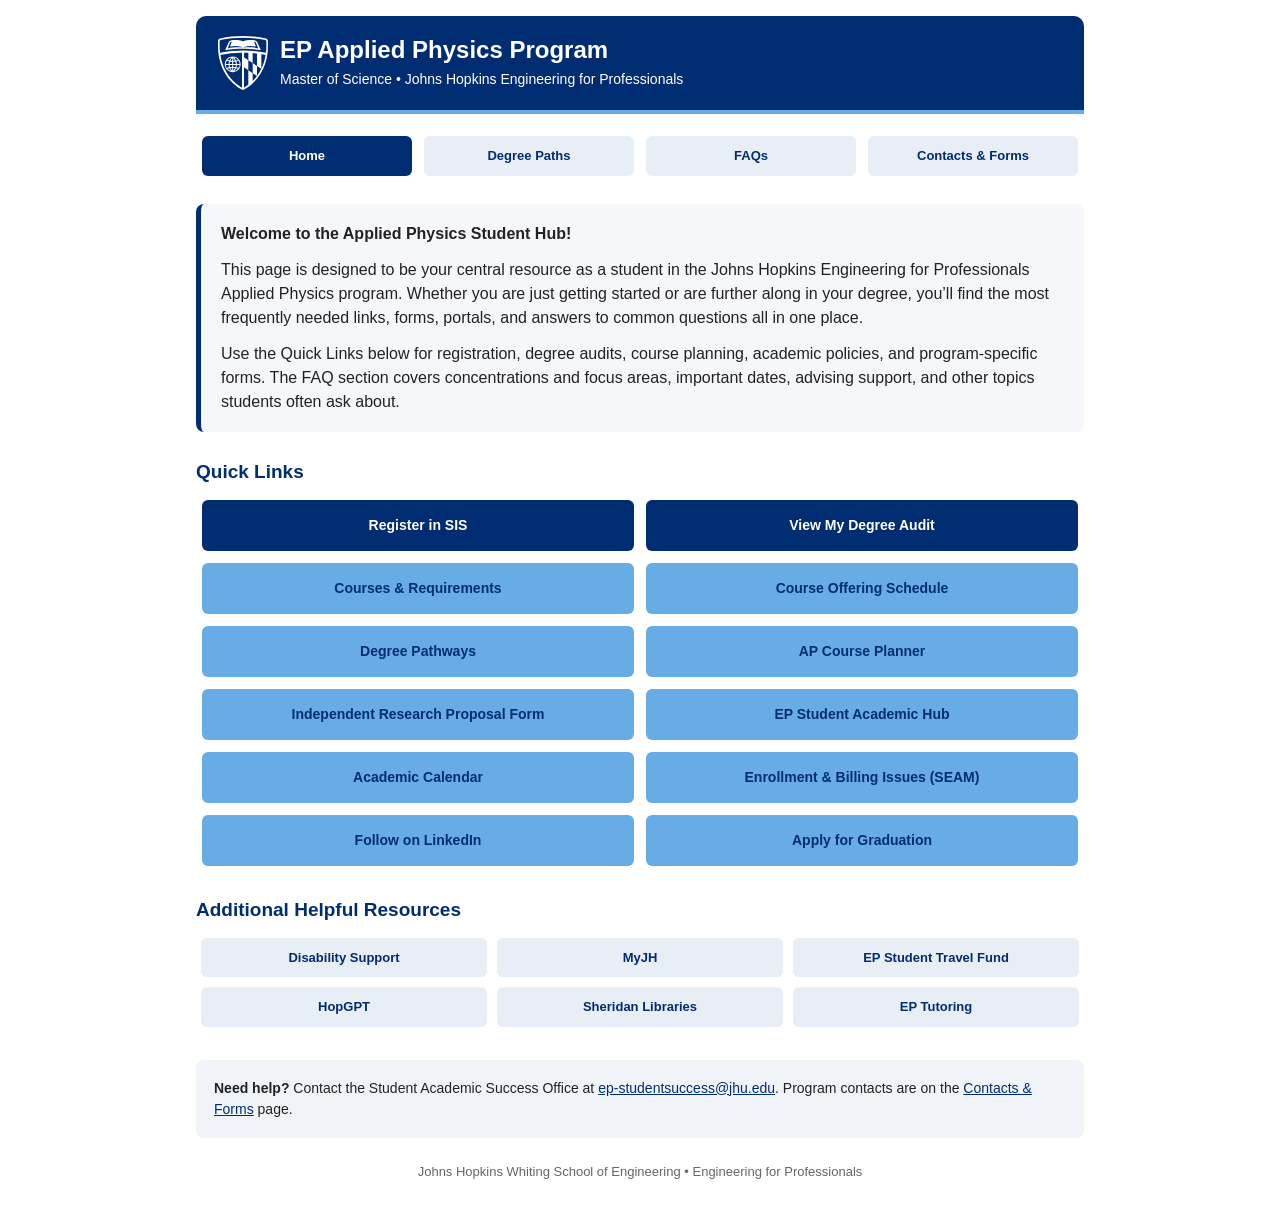
<file: index.html>
<!DOCTYPE html>
<html lang="en">
<head>
  <meta charset="utf-8" />
  <meta name="viewport" content="width=device-width, initial-scale=1" />
  <title>EP Applied Physics Program Hub</title>
  <link rel="stylesheet" href="assets/hub.css" />
</head>
<body>
<div style="font-family: Arial, Helvetica, sans-serif; max-width: 920px; margin: 0 auto; color: #222; line-height: 1.5;">
  <div style="background: #002D72; color: white; padding: 20px 22px; border-radius: 10px 10px 0 0; border-bottom: 4px solid #68ACE5;">
    <table style="width: 100%; border: 0; border-collapse: collapse; background: transparent;">
      <tr>
        <td style="width: 62px; border: 0; background: transparent; padding: 0; vertical-align: middle;">
          <img class="shield" src="assets/shield.svg" alt="Johns Hopkins University Shield" width="50" height="54" />
        </td>
        <td style="border: 0; background: transparent; padding: 0; vertical-align: middle;">
          <h1 style="margin: 0 0 4px 0; font-size: 24px; line-height: 1.2; color: #ffffff;">EP Applied Physics Program</h1>
          <p style="margin: 0; font-size: 14px; color: #ffffff;">Master of Science • Johns Hopkins Engineering for Professionals</p>
        </td>
      </tr>
    </table>
  </div>
  <div style="margin-top: 16px; margin-bottom: 22px;"><table cellspacing="0" cellpadding="0" border="0" style="width: 100%; border: 0; background: transparent;">
<tbody>
<tr>
<td style="width: 25%; border: 0; background: transparent; padding: 6px;"><a class="btn btn-nav active" href="index.html">Home</a></td>
<td style="width: 25%; border: 0; background: transparent; padding: 6px;"><a class="btn btn-nav" href="concentrations.html">Degree Paths</a></td>
<td style="width: 25%; border: 0; background: transparent; padding: 6px;"><a class="btn btn-nav" href="faqs.html">FAQs</a></td>
<td style="width: 25%; border: 0; background: transparent; padding: 6px;"><a class="btn btn-nav" href="forms.html">Contacts & Forms</a></td>
</tr>
</tbody>
</table></div>
  <div style="background: #f5f7fa; padding: 18px 20px; border-radius: 8px; margin-bottom: 26px; border-left: 5px solid #002D72;">
    <p style="margin: 0 0 12px 0;"><strong>Welcome to the Applied Physics Student Hub!</strong></p>
    <p style="margin: 0 0 12px 0;">This page is designed to be your central resource as a student in the Johns Hopkins Engineering for Professionals Applied Physics program. Whether you are just getting started or are further along in your degree, you’ll find the most frequently needed links, forms, portals, and answers to common questions all in one place.</p>
    <p style="margin: 0;">Use the Quick Links below for registration, degree audits, course planning, academic policies, and program-specific forms. The FAQ section covers concentrations and focus areas, important dates, advising support, and other topics students often ask about.</p>
  </div>
  <h2 style="color: #002D72; font-size: 19px; margin: 0 0 8px 0;">Quick Links</h2>
  <table cellspacing="0" cellpadding="0" border="0" style="width: 100%; border: 0; background: transparent;">
<tbody>
<tr>
<td style="width: 50%; border: 0; background: transparent; padding: 6px;"><a class="btn btn-primary" href="https://sis.jhu.edu/" target="_blank" rel="noopener">Register in SIS</a></td>
<td style="width: 50%; border: 0; background: transparent; padding: 6px;"><a class="btn btn-primary" href="https://stellic.jhu.edu/" target="_blank" rel="noopener">View My Degree Audit</a></td>
</tr>
<tr>
<td style="width: 50%; border: 0; background: transparent; padding: 6px;"><a class="btn btn-secondary" href="https://ep.jhu.edu/programs/applied-physics/courses/" target="_blank" rel="noopener">Courses & Requirements</a></td>
<td style="width: 50%; border: 0; background: transparent; padding: 6px;"><a class="btn btn-secondary" href="https://ep.jhu.edu/wp-content/uploads/2020/09/scheduleplan-ap.pdf" target="_blank" rel="noopener">Course Offering Schedule</a></td>
</tr>
<tr>
<td style="width: 50%; border: 0; background: transparent; padding: 6px;"><a class="btn btn-secondary" href="assets/AppliedPhysics_DegreePaths.pdf" target="_blank" rel="noopener">Degree Pathways</a></td>
<td style="width: 50%; border: 0; background: transparent; padding: 6px;"><a class="btn btn-secondary" href="https://ep-appliedphysics.github.io/ep-ap-planner/" target="_blank" rel="noopener">AP Course Planner</a></td>
</tr>
<tr>
<td style="width: 50%; border: 0; background: transparent; padding: 6px;"><a class="btn btn-secondary" href="https://ep.jhu.edu/wp-content/uploads/2020/09/Independent-Study-Project.pdf" target="_blank" rel="noopener">Independent Research Proposal Form</a></td>
<td style="width: 50%; border: 0; background: transparent; padding: 6px;"><a class="btn btn-secondary" href="https://ep.jhu.edu/student-services/academic-affairs/" target="_blank" rel="noopener">EP Student Academic Hub</a></td>
</tr>
<tr>
<td style="width: 50%; border: 0; background: transparent; padding: 6px;"><a class="btn btn-secondary" href="https://ep.jhu.edu/student-services/academic-calendar/" target="_blank" rel="noopener">Academic Calendar</a></td>
<td style="width: 50%; border: 0; background: transparent; padding: 6px;"><a class="btn btn-secondary" href="https://seam.jhu.edu" target="_blank" rel="noopener">Enrollment & Billing Issues (SEAM)</a></td>
</tr>
<tr>
<td style="width: 50%; border: 0; background: transparent; padding: 6px;"><a class="btn btn-secondary" href="https://www.linkedin.com/company/jhu-applied-physics/" target="_blank" rel="noopener">Follow on LinkedIn</a></td>
<td style="width: 50%; border: 0; background: transparent; padding: 6px;"><a class="btn btn-secondary" href="https://ep.jhu.edu/current-students/graduation-information/" target="_blank" rel="noopener">Apply for Graduation</a></td>
</tr>
</tbody>
</table>
  <h2 style="color: #002D72; font-size: 19px; margin: 24px 0 8px 0;">Additional Helpful Resources</h2>
  <table cellspacing="0" cellpadding="0" border="0" style="width: 100%; border: 0; background: transparent;">
<tbody>
<tr>
<td style="width: 33%; border: 0; background: transparent; padding: 5px;"><a class="btn btn-ghost" href="https://sds.jhu.edu/" target="_blank" rel="noopener">Disability Support</a></td>
<td style="width: 33%; border: 0; background: transparent; padding: 5px;"><a class="btn btn-ghost" href="https://my.jh.edu" target="_blank" rel="noopener">MyJH</a></td>
<td style="width: 33%; border: 0; background: transparent; padding: 5px;"><a class="btn btn-ghost" href="https://ep.jhu.edu/student-services/student-travel-fund/" target="_blank" rel="noopener">EP Student Travel Fund</a></td>
</tr>
<tr>
<td style="width: 33%; border: 0; background: transparent; padding: 5px;"><a class="btn btn-ghost" href="https://chat.ai.jh.edu" target="_blank" rel="noopener">HopGPT</a></td>
<td style="width: 33%; border: 0; background: transparent; padding: 5px;"><a class="btn btn-ghost" href="https://www.library.jhu.edu/" target="_blank" rel="noopener">Sheridan Libraries</a></td>
<td style="width: 33%; border: 0; background: transparent; padding: 5px;"><a class="btn btn-ghost" href="https://tutor.ep.jhu.edu/" target="_blank" rel="noopener">EP Tutoring</a></td>
</tr>
</tbody>
</table>
  <div style="margin-top: 28px; padding: 18px; background: #f0f4f8; border-radius: 8px; font-size: 14px; line-height: 1.5;">
    <strong>Need help?</strong> Contact the Student Academic Success Office at <a href="mailto:ep-studentsuccess@jhu.edu">ep-studentsuccess@jhu.edu</a>. Program contacts are on the <a href="forms.html">Contacts & Forms</a> page.
  </div>
  <p style="margin-top: 24px; font-size: 13px; color: #666; text-align: center;">Johns Hopkins Whiting School of Engineering • Engineering for Professionals</p>
</div>
</body>
</html>
</file>
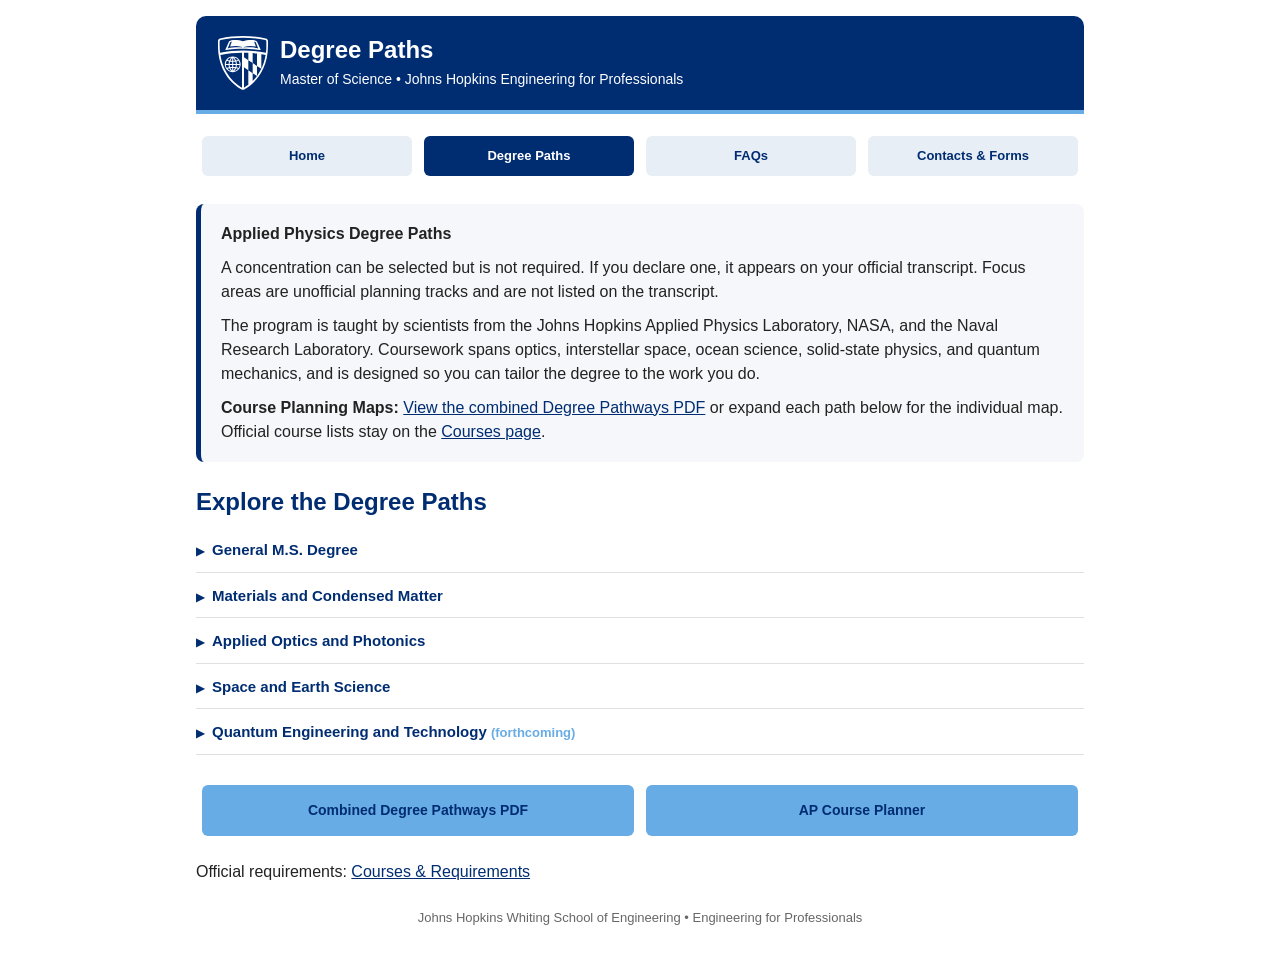
<file: concentrations.html>
<!DOCTYPE html>
<html lang="en">
<head>
  <meta charset="utf-8" />
  <meta name="viewport" content="width=device-width, initial-scale=1" />
  <title>AP Degree Paths</title>
  <link rel="stylesheet" href="assets/hub.css" />
</head>
<body>
<div>
  <div style="background: var(--navy); color: white; padding: 20px 22px; border-radius: 10px 10px 0 0; border-bottom: 4px solid var(--hopkins-blue);">
    <table style="width: 100%; border: 0; border-collapse: collapse; background: transparent;">
      <tr>
        <td style="width: 62px; border: 0; background: transparent; padding: 0; vertical-align: middle;">
          <img class="shield" src="assets/shield.svg" alt="Johns Hopkins University Shield" width="50" height="54" />
        </td>
        <td style="border: 0; background: transparent; padding: 0; vertical-align: middle;">
          <h1 style="margin: 0 0 4px 0; font-size: 24px; line-height: 1.2; color: #ffffff;">Degree Paths</h1>
          <p style="margin: 0; font-size: 14px; color: #ffffff;">Master of Science • Johns Hopkins Engineering for Professionals</p>
        </td>
      </tr>
    </table>
  </div>

  <div style="margin-top: 16px; margin-bottom: 22px;">
    <table cellspacing="0" cellpadding="0" border="0" style="width: 100%; border: 0; background: transparent;">
      <tbody><tr>
        <td style="width: 25%; border: 0; background: transparent; padding: 6px;"><a class="btn btn-nav" href="index.html">Home</a></td>
        <td style="width: 25%; border: 0; background: transparent; padding: 6px;"><a class="btn btn-nav active" aria-current="page" href="concentrations.html">Degree Paths</a></td>
        <td style="width: 25%; border: 0; background: transparent; padding: 6px;"><a class="btn btn-nav" href="faqs.html">FAQs</a></td>
        <td style="width: 25%; border: 0; background: transparent; padding: 6px;"><a class="btn btn-nav" href="forms.html">Contacts & Forms</a></td>
      </tr></tbody>
    </table>
  </div>

  <div style="background: var(--page); padding: 18px 20px; border-radius: 8px; margin-bottom: 22px; border-left: 5px solid var(--navy);">
    <p style="margin: 0 0 10px 0;"><strong>Applied Physics Degree Paths</strong></p>
    <p style="margin: 0 0 10px 0;">A concentration can be selected but is not required. If you declare one, it appears on your official transcript. Focus areas are unofficial planning tracks and are not listed on the transcript.</p>
    <p style="margin: 0 0 10px 0;">The program is taught by scientists from the Johns Hopkins Applied Physics Laboratory, NASA, and the Naval Research Laboratory. Coursework spans optics, interstellar space, ocean science, solid-state physics, and quantum mechanics, and is designed so you can tailor the degree to the work you do.</p>
    <p style="margin: 0;"><strong>Course Planning Maps:</strong> <a href="assets/AppliedPhysics_DegreePaths.pdf" target="_blank" rel="noopener">View the combined Degree Pathways PDF</a> or expand each path below for the individual map. Official course lists stay on the <a href="https://ep.jhu.edu/programs/applied-physics/courses/" target="_blank" rel="noopener">Courses page</a>.</p>
  </div>

  <h2>Explore the Degree Paths</h2>

  <details>
    <summary>General M.S. Degree</summary>
    <div>
      <p>The general Applied Physics master's path provides flexibility across core physics and engineering topics. Students complete four Applied Physics core courses (at least four from the first six listed options) plus six electives, with opportunities for independent study or project work.</p>
      <p>This path is ideal for students who want a broad foundation without declaring a formal concentration on the transcript.</p>
      <p style="margin-top:16px;">
        <a class="btn btn-ghost" href="assets/GeneralMS.pdf" target="_blank" rel="noopener">View the General M.S. Degree map</a>
      </p>
    </div>
  </details>

  <details>
    <summary>Materials and Condensed Matter</summary>
    <div>
      <p>Combine concepts from the Applied Physics, Electrical and Computer Engineering, and Materials Science and Engineering programs for a well-rounded, holistic approach to applied physics. This path is for students working on how materials behave — from electronic and superconducting devices to sensors, nanomaterials, and materials in extreme environments.</p>
      <p>Students build a foundation in mathematical methods, electromagnetics, statistical mechanics and thermodynamics, and materials science. Electives then move into solid-state physics, semiconductor devices, sensors and sensor systems, infrared sensors, superconducting devices, nanomaterials, mechanical properties of materials, electronic materials, polymeric materials, fatigue and fracture, and stress waves.</p>
      <p><strong>Typical structure:</strong> four Applied Physics core courses, then six electives with at least three (catalog: four or more) 700-level materials and condensed-matter courses from Applied Physics (615), ECE (525), or Materials Science (515/535). Remaining electives may come from Applied Physics or another EP program with advisor approval.</p>
      <p style="margin-top:16px;">
        <a class="btn btn-ghost" href="assets/MaterialsCondensedMatter.pdf" target="_blank" rel="noopener">View the Materials and Condensed Matter map</a>
      </p>
    </div>
  </details>

  <details>
    <summary>Applied Optics and Photonics</summary>
    <div>
      <p>Listed as <strong>Photonics</strong> on the EP program page and in the academic catalog. Study applied physics, electrical and computer engineering, and photonics concepts for a defined approach to the practical application of light — lasers, optical systems, detectors, fiber-optic communications, imaging, and photonics hardware.</p>
      <p>This concentration is the program’s optics path. Students move between theory and devices used in sensing, communications, and imaging. Common Applied Physics choices include Principles of Optics, Modern Optics, Optical System Design and Modelling, Optical Detectors and Applications, Optics and MATLAB, and Quantum Information Processing. ECE options include Fourier Techniques in Optics, Laser Fundamentals, Fundamentals of Photonics, fiber-optic systems, and related labs.</p>
      <p><strong>Typical structure:</strong> four Applied Physics core courses including EN.615.641 Mathematical Methods; one Electrical and Computer Engineering photonics core course; at least three 700-level Applied Physics optics/photonics electives; and two additional electives from Applied Physics or another EP program.</p>
      <p style="margin-top:16px;">
        <a class="btn btn-ghost" href="assets/AppliedOpticsPhotonics.pdf" target="_blank" rel="noopener">View the Applied Optics and Photonics map</a>
      </p>
    </div>
  </details>

  <details>
    <summary>Space and Earth Science</summary>
    <div>
      <p>This focus area applies physics to space systems, Earth and ocean science, heliophysics, planetary science, and astrophysics. Faculty ties to APL, NASA, and related missions make it a natural track for students working on remote sensing, climate and ocean physics, planetary exploration, and space systems.</p>
      <p>It is built around two required cores — EN.615.744 Physics of Space Systems I and EN.675.613 Bold Science Enabled by Engineering — plus two additional Applied Physics core courses.</p>
      <p><strong>Typical structure:</strong> four core courses including the two required above; two Earth-science electives; two heliophysics and planetary electives; and two astrophysics electives. Up to two hardware courses — Sensors and Sensor Systems or Infrared Sensors — may substitute for other electives.</p>
      <p style="margin-top:16px;">
        <a class="btn btn-ghost" href="assets/SpaceEarthScience.pdf" target="_blank" rel="noopener">View the Space and Earth Science map</a>
      </p>
    </div>
  </details>

  <details>
    <summary>Quantum Engineering and Technology <span style="font-size: 13px; font-weight: 600; color: #68ACE5;">(forthcoming)</span></summary>
    <div>
      <p>A quantum focus area is in development and is not yet published as an official focus area on the Courses page. Until it appears in the catalog, treat it as unofficial advising guidance only. The intent is to connect the mathematical foundation of quantum mechanics to quantum devices, algorithms, sensing, and information-processing systems.</p>
      <p>Courses already in inventory on this path include Quantum Mechanics (615.654), Quantum Information Processing (615.781), and Quantum Algorithms: Near-Term Applications (615.776). Courses listed as in development on the Degree Pathways guide include Quantum Measurement and Sensing (615.685), Experimental Quantum Computing (615.783), and Introduction to Open Quantum Systems (615.786).</p>
      <p>Plan 615.641 and 615.654 early and confirm the plan with the program chair or vice chair before treating this as a formal focus area. No individual map is available yet.</p>
    </div>
  </details>

  <table cellspacing="0" cellpadding="0" border="0" style="width: 100%; border: 0; background: transparent; margin: 24px 0 18px;">
    <tbody>
      <tr>
        <td style="width: 50%; border: 0; background: transparent; padding: 6px;"><a class="btn btn-secondary" href="assets/AppliedPhysics_DegreePaths.pdf" target="_blank" rel="noopener">Combined Degree Pathways PDF</a></td>
        <td style="width: 50%; border: 0; background: transparent; padding: 6px;"><a class="btn btn-secondary" href="https://ep-appliedphysics.github.io/ep-ap-planner/" target="_blank" rel="noopener">AP Course Planner</a></td>
      </tr>
    </tbody>
  </table>
  <p>Official requirements: <a href="https://ep.jhu.edu/programs/applied-physics/courses/" target="_blank" rel="noopener">Courses & Requirements</a></p>
  <p style="margin-top: 24px; font-size: 13px; color: #666; text-align: center;">Johns Hopkins Whiting School of Engineering • Engineering for Professionals</p>
</div>
<script>
  // Allow only one path to be open at a time
  document.querySelectorAll('details').forEach(function(path) {
    path.addEventListener('toggle', function() {
      if (!path.open) return;
      document.querySelectorAll('details').forEach(function(other) {
        if (other !== path) {
          other.removeAttribute('open');
        }
      });
    });
  });
</script>
</body>
</html>
</file>
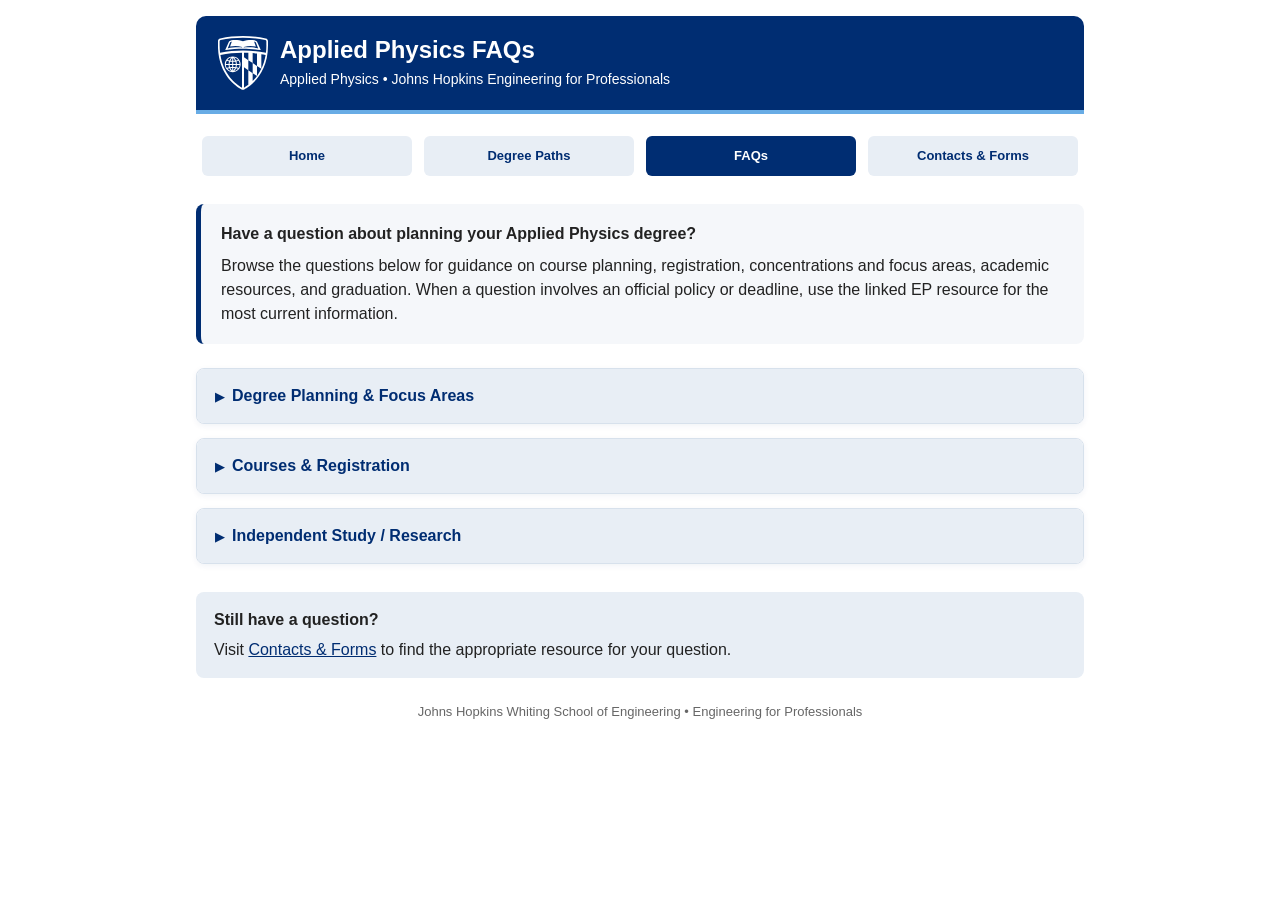
<file: faqs.html>
<!DOCTYPE html>
<html lang="en">
<head>
  <meta charset="utf-8" />
  <meta name="viewport" content="width=device-width, initial-scale=1" />
  <title>Applied Physics FAQs</title>

  <link rel="stylesheet" href="assets/hub.css" />

  <style>
    /* FAQ category boxes */
    .faq-category {
      margin: 0 0 14px 0;
      padding: 0;
      border: 1px solid #d7e1ec;
      border-radius: 8px;
      background: #fff;
      overflow: hidden;
      box-shadow: 0 2px 6px rgba(0, 45, 114, 0.06);
    }

    .faq-category > summary {
      padding: 15px 18px;
      background: #e8eef5;
      color: #002D72;
      font-size: 16px;
      font-weight: 700;
    }

    .faq-category > summary::before {
      font-size: 12px;
    }

    .faq-category[open] > summary {
      background: #002D72;
      color: #fff;
    }

    .faq-category-content {
      padding: 8px 18px 12px 18px;
      background: #fff;
    }

    /* Individual FAQ questions */
    .faq-question {
      margin: 0;
      padding: 12px 0;
      border-bottom: 1px solid #e0e0e0;
    }

    .faq-question:last-child {
      border-bottom: 0;
      padding-bottom: 6px;
    }

    .faq-question > summary {
      cursor: pointer;
      font-weight: 600;
      color: #002D72;
      font-size: 15px;
      list-style: none;
    }

    /*
      IMPORTANT:
      The > selector ensures only the summary directly belonging
      to the opened <details> rotates.
    */
    details > summary::before {
      content: "▶";
      display: inline-block;
      margin-right: 8px;
      font-size: 11px;
      transition: transform 0.2s ease;
    }

    details[open] > summary::before {
      transform: rotate(90deg);
    }

    .faq-question > div {
      padding: 12px 8px 4px 18px;
      color: #333;
    }

    .faq-question p {
      margin: 0 0 14px 0;
    }

    .faq-question p:last-child {
      margin-bottom: 0;
    }
    /* Correct nested FAQ chevron behavior */
details > summary::before {
  transform: rotate(0deg) !important;
}

details[open] > summary::before {
  transform: rotate(90deg) !important;
}
  </style>
</head>

<body>
<div>

  <!-- Header -->
  <div style="background:#002D72;color:#fff;padding:20px 22px;border-radius:10px 10px 0 0;border-bottom:4px solid #68ACE5;">
    <table style="width:100%;border:0;border-collapse:collapse;background:transparent;">
      <tr>
        <td style="width:62px;border:0;background:transparent;padding:0;vertical-align:middle;">
          <img
            class="shield"
            src="assets/shield.svg"
            alt="Johns Hopkins University Shield"
            width="50"
            height="54"
          />
        </td>

        <td style="border:0;background:transparent;padding:0;vertical-align:middle;">
          <h1 style="margin:0 0 4px 0;font-size:24px;line-height:1.2;color:#fff;">
           Applied Physics FAQs
          </h1>

          <p style="margin:0;font-size:14px;color:#fff;">
            Applied Physics • Johns Hopkins Engineering for Professionals
          </p>
        </td>
      </tr>
    </table>
  </div>


  <!-- Navigation -->
  <div style="margin:16px 0 22px 0;">
    <table style="width:100%;border:0;border-collapse:collapse;background:transparent;">
      <tr>
        <td style="width:25%;padding:6px;border:0;background:transparent;">
          <a class="btn btn-nav" href="index.html">Home</a>
        </td>

        <td style="width:25%;padding:6px;border:0;background:transparent;">
          <a class="btn btn-nav" href="concentrations.html">Degree Paths</a>
        </td>

        <td style="width:25%;padding:6px;border:0;background:transparent;">
          <a class="btn btn-nav active" href="faqs.html" aria-current="page">FAQs</a>
        </td>

        <td style="width:25%;padding:6px;border:0;background:transparent;">
          <a class="btn btn-nav" href="forms.html">Contacts & Forms</a>
        </td>
      </tr>
    </table>
  </div>


  <!-- Intro -->
  <div style="background:#f5f7fa;padding:18px 20px;border-radius:8px;margin-bottom:24px;border-left:5px solid #002D72;">
    <p style="margin:0 0 8px 0;">
      <strong>Have a question about planning your Applied Physics degree?</strong>
    </p>

    <p style="margin:0;">
      Browse the questions below for guidance on course planning, registration, concentrations and focus areas, academic resources, and graduation. When a question involves an official policy or deadline, use the linked EP resource for the most current information.
    </p>
  </div>


  <!-- ========================================================= -->
  <!-- DEGREE PLANNING & FOCUS AREAS -->
  <!-- ========================================================= -->

  <details class="faq-category" name="faq-category-group">
    <summary>Degree Planning & Focus Areas</summary>

    <div class="faq-category-content">

      <details class="faq-question" name="degree-planning-group">
        <summary>Do I need to declare an Applied Physics concentration or focus area?</summary>

        <div>
          <p>
            Yes. Students interested in pursuing an Applied Physics concentration or focus area should complete the
            <a
              href="https://forms.cloud.microsoft/r/xHixyzcHfN"
              target="_blank"
              rel="noopener"
            >Applied Physics Concentration/Focus Area Declaration</a> (for unofficial tracking purposes only) when beginning to plan their coursework.

            <br><br>
            
            <strong>Students pursuing a concentration must also formally declare their concentration using the
              <a
              href="https://info.stellic.jhu.edu/"
              target="_blank"
              rel="noopener"
            >Stellic Degree Audit Tool</a>.</strong></N>
          </p>

          <p>
            Review the
            <a href="focus.html">Degree Paths</a>
            page to explore the available focus areas, course maps, and related coursework.
          </p>
        </div>
      </details>


      <details class="faq-question" name="degree-planning-group">
        <summary>Can I change my concentration/focus area later?</summary>

        <div>
          <p>
            Yes. If you are considering changing your focus area, work directly with your
            academic advisor to review your degree progress and remaining requirements.
          </p>

          <p>
            Your advisor can help determine how a change in concentration/focus area may affect your
            planned coursework and ensure that any necessary adjustments support your
            academic goals and anticipated graduation timeline.
          </p>
        </div>
      </details>


      <details class="faq-question" name="degree-planning-group">
        <summary>How do I know which courses count toward my concentration/focus area?</summary>

        <div>
          <p>
            Start by reviewing the
            <a href="focus.html">Degree Paths</a>
            page and the course map provided for your selected concentrationfocus area. These resources
            can help you identify courses that align with your interests and plan your path
            through the program.
          </p>

          <p>
            Work with your academic advisor to develop a course plan that supports your
            academic and professional goals while keeping you on track for graduation.
            Be sure to verify the official
            <a
              href="https://ep.jhu.edu/programs/applied-physics/masters-degree-requirements/"
              target="_blank"
              rel="noopener"
            >Degree Requirements</a>
            applicable to your catalog year when making course selections.
          </p>
        </div>
      </details>


      <details class="faq-question" name="degree-planning-group">
        <summary>How many courses are required for the master's degree?</summary>

        <div>
          <p>
            Review the current
            <a
              href="https://ep.jhu.edu/programs/applied-physics/masters-degree-requirements/"
              target="_blank"
              rel="noopener"
            >Degree Requirements</a>
            page for the official requirements applicable to your catalog year.
          </p>
        </div>
      </details>


      <details class="faq-question" name="degree-planning-group">
        <summary>Is 615.641 Mathematical Methods for Physics and Engineering required in the first semester?</summary>

        <div>
          <p>
            615.641 Mathematical Methods for Physics and Engineering is a common prerequisite for many Applied Physics courses and is commonly used in early degree
            planning, but students should follow their individual degree plan and advising
            guidance that applies to their situation.
          </p>

          <p>
            Review the
            <a
              href="https://ep.jhu.edu/programs/applied-physics/masters-degree-requirements/"
              target="_blank"
              rel="noopener"
            >Degree Requirements</a>
            page and your degree audit to confirm what is required for your program.
          </p>
        </div>
      </details>

    </div>
  </details>


  <!-- ========================================================= -->
  <!-- COURSES & REGISTRATION -->
  <!-- ========================================================= -->

  <details class="faq-category" name="faq-category-group">
    <summary>Courses & Registration</summary>

    <div class="faq-category-content">

      <details class="faq-question" name="course-registration-group">
        <summary>How do I register for courses?</summary>

        <div>
          <p>
            Check the
            <a
              href="https://ep.jhu.edu/student-services/academic-calendar/"
              target="_blank"
              rel="noopener"
            >Academic Calendar</a>
            for registration dates, then register through
            <a
              href="https://sis.jhu.edu/"
              target="_blank"
              rel="noopener"
            >SIS</a>.
          </p>
        </div>
      </details>


      <details class="faq-question" name="course-registration-group">
        <summary>Where can I see which courses are offered in an upcoming semester?</summary>

        <div>
          <p>
            Use the
            <a
              href="https://ep.jhu.edu/wp-content/uploads/2020/09/scheduleplan-ap.pdf"
              target="_blank"
              rel="noopener"
            >Course Offering Schedule</a>
            to plan your coursework across future semesters.
          </p>

          <p>
            When preparing to register, use the
            <a
              href="https://ep.jhu.edu/courses/"
              target="_blank"
              rel="noopener"
            >EP Courses</a>
            page to view current course offerings, schedules, and available sections.
            Course offerings are subject to change, so be sure to review the EP Courses
            page when planning your registration for an upcoming semester.
          </p>
        </div>
      </details>


      <details class="faq-question" name="course-registration-group">
        <summary>Is the Course Offering Schedule guaranteed?</summary>

        <div>
          <p>
            No. The Course Offering Schedule is intended as a planning resource and may
            change based on instructor availability and program scheduling priorities.
          </p>

          <p>
            Be sure to review the
            <a
              href="https://ep.jhu.edu/courses/"
              target="_blank"
              rel="noopener"
            >EP Courses</a>
            page for current offerings when preparing to register.
          </p>
        </div>
      </details>


      <details class="faq-question" name="course-registration-group">
        <summary>What should I do if a course I want is full?</summary>

        <div>
          <p>
            If a course is full, register for the waitlist. If a seat becomes available, you will receive a notification with instructions to accept the available spot.
          </p>
          Joining the waitlist is also important for course planning. Waitlist demand helps the program assess student interest and determine whether an additional section may be needed and can be offered that semester. For this reason, students who are     interested in a full course are encouraged to join the waitlist rather than simply checking back for an opening.
          </p>
        </div>
      </details>

      <details class="faq-question" name="course-registration-group">
        <summary>What if SIS will not let me register?</summary>

        <div>
          <p>
            For enrollment or account-management issues, use
            <a
              href="https://support.sis.jhu.edu/case-home"
              target="_blank"
              rel="noopener"
            >Student Case Management</a> (SEAM).
          </p>
        </div>
      </details>

<details class="faq-question" name="course-registration-group">
  <summary>Can I take courses outside of Applied Physics?</summary>

  <div>
    <p>
      Yes. The Applied Physics
      <a
        href="https://ep.jhu.edu/programs/applied-physics/masters-degree-requirements/"
        target="_blank"
        rel="noopener"
      >Degree Requirements</a>
      allow students to take courses outside of the Applied Physics program as part of their elective coursework.
    </p>

    <p>
      <strong>Before registering for a course outside of Applied Physics, consult with your academic advisor to confirm that the course will apply appropriately toward your degree requirements and overall course plan.</strong>
    </p>
  </div>
</details>

    </div>
  </details>


  <!-- ========================================================= -->
  <!-- THESIS / INDEPENDENT STUDY -->
  <!-- ========================================================= -->

  <details class="faq-category" name="faq-category-group">
    <summary>Independent Study / Research</summary>

    <div class="faq-category-content">

<details class="faq-question" name="special-planning-group">
  <summary>Can I complete an independent study or research project as part of my master's degree?</summary>

  <div>
    <p>
      Yes. Students have the option to pursue an <a
        href="https://ep.jhu.edu/courses/615800-applied-physics-project/"
        target="_blank"
        rel="noopener"
      >Applied Physics Project (615.800)</a>  or 
      <a
        href="https://ep.jhu.edu/courses/615802-directed-studies-in-applied-physics/"
        target="_blank"
        rel="noopener"
      >Directed Studies in Applied Physics (615.802)</a>, which count toward the degree credit requirement.
    </p>

    <p><strong>Key requirements include:</strong></p>

    <ul>
      <li>
        <strong>Prior approval is required.</strong>
        Students must submit an <a
          href="https://ep.jhu.edu/wp-content/uploads/2020/09/Independent-Study-Project.pdf"
          target="_blank"
          rel="noopener"
        >independent study/project proposal</a> and obtain approval from their academic advisor and the Applied Physics program before enrolling in an independent study or research course.
      </li>

      <li>
        <strong>An approved research advisor is required.</strong>
        The research advisor must be a current instructor in the Engineering for
        Professionals Applied Physics program.
      </li>

    </ul>

    <p>
      Students interested in the thesis option should begin by discussing their plans with
      their academic advisor to ensure the thesis pathway can be appropriately incorporated
      into their degree plan.
    </p>
  </div>
</details>


  
  </div>
</details>

 
  <!-- Still Have a Question -->
  <div style="background:#e8eef5;padding:16px 18px;border-radius:8px;margin-top:28px;">
    <p style="margin:0 0 6px 0;">
      <strong>Still have a question?</strong>
    </p>

    <p style="margin:0;">
      Visit
      <a href="forms.html">Contacts & Forms</a>
      to find the appropriate resource for your question.
    </p>
  </div>


  <!-- Footer -->
  <p style="margin-top:24px;font-size:13px;color:#666;text-align:center;">
    Johns Hopkins Whiting School of Engineering • Engineering for Professionals
  </p>

</div>


<!-- ========================================================= -->
<!-- ACCORDION SCRIPT -->
<!-- ========================================================= -->

<script>
  /*
    FAQ accordion behavior:
    - Only one main category can be open at a time.
    - Only one question within a category can be open at a time.
    - When a category closes, all questions inside that category also close.
  */

  document.querySelectorAll('details.faq-category').forEach(function(category) {

    category.addEventListener('toggle', function() {

      if (!category.open) {
        // Close all questions inside this category
        category.querySelectorAll('details.faq-question').forEach(function(question) {
          question.removeAttribute('open');
        });

        return;
      }

      // Close all other categories
      document.querySelectorAll('details.faq-category').forEach(function(otherCategory) {

        if (otherCategory !== category) {

          // Close all questions inside the other category first
          otherCategory.querySelectorAll('details.faq-question').forEach(function(question) {
            question.removeAttribute('open');
          });

          // Then close the other category
          otherCategory.removeAttribute('open');
        }

      });

    });

  });


  // Only one question can be open within a category
  document.querySelectorAll('details.faq-question').forEach(function(question) {

    question.addEventListener('toggle', function() {

      if (!question.open) return;

      var parentCategory = question.closest('.faq-category');

      if (!parentCategory) return;

      parentCategory.querySelectorAll('details.faq-question').forEach(function(otherQuestion) {

        if (otherQuestion !== question) {
          otherQuestion.removeAttribute('open');
        }

      });

    });

  });
</script>

</body>
</html>
</file>
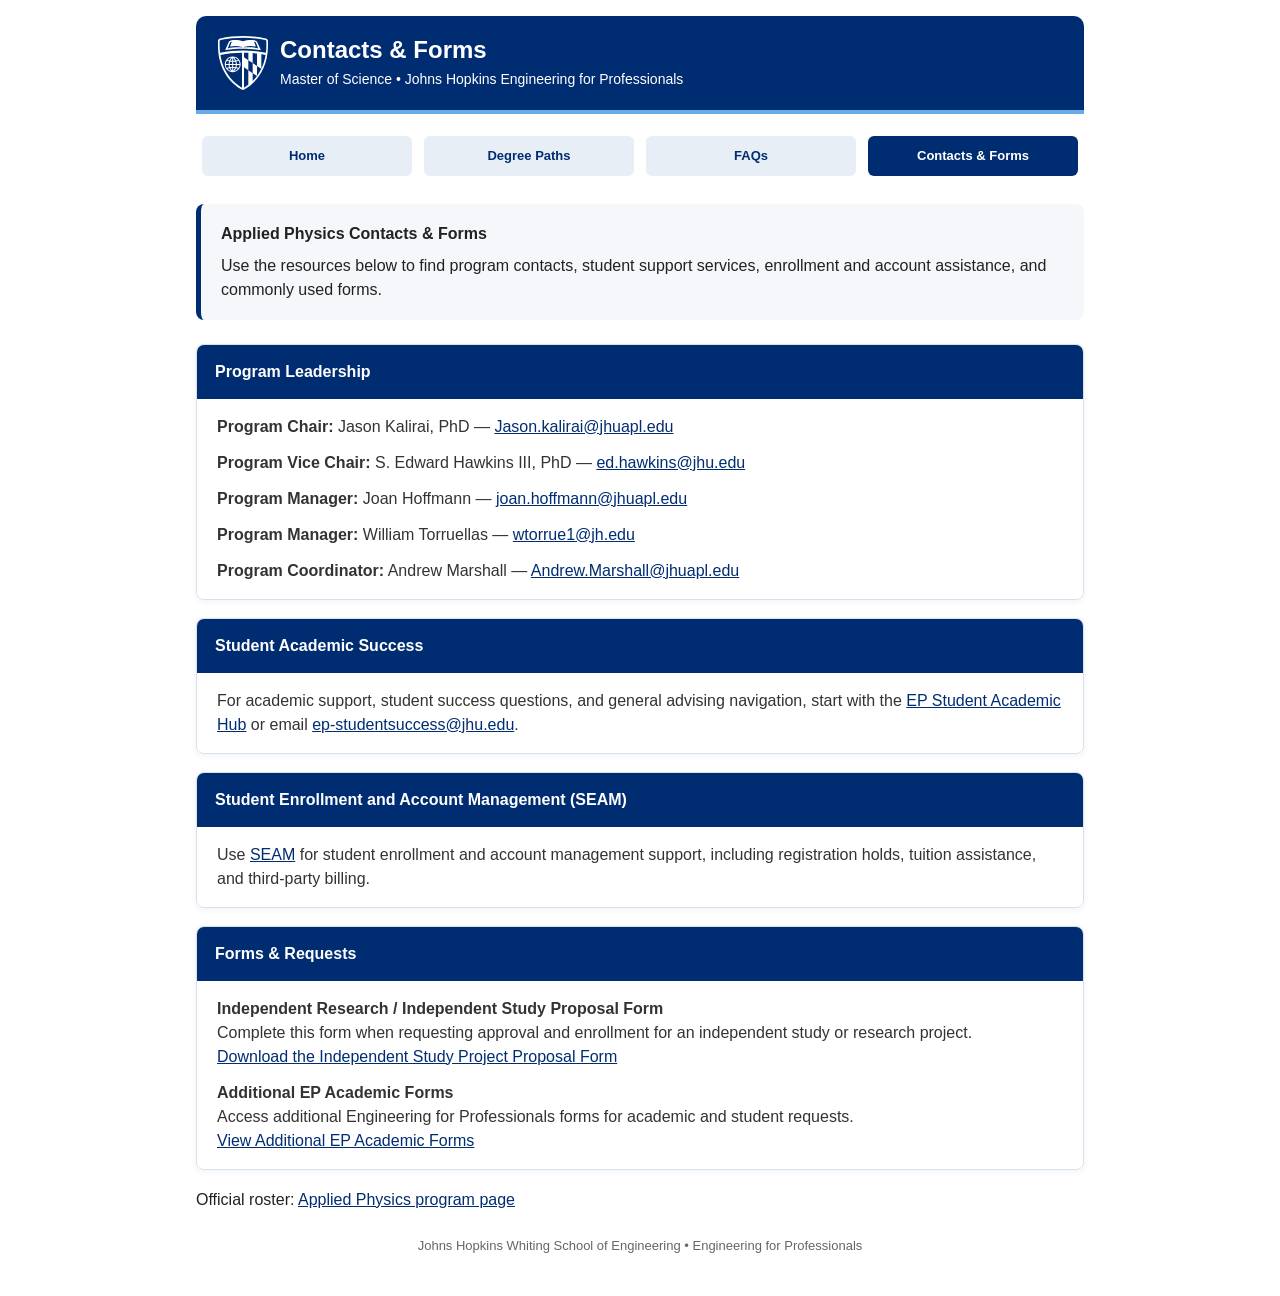
<file: forms.html>
<!DOCTYPE html>
<html lang="en">
<head>
  <meta charset="utf-8" />
  <meta name="viewport" content="width=device-width, initial-scale=1" />
  <title>AP Contacts & Forms</title>
  <link rel="stylesheet" href="assets/hub.css" />
  <style>
    .contact-box {
      margin-bottom: 18px;
      border: 1px solid #d7e1ec;
      border-radius: 8px;
      background: #fff;
      overflow: hidden;
      box-shadow: 0 2px 6px rgba(0, 45, 114, 0.06);
    }
    .contact-box-header {
      background: #002D72;
      color: #fff;
      padding: 15px 18px;
      font-size: 16px;
      font-weight: 700;
    }
    .contact-box-content {
      padding: 16px 20px;
      background: #fff;
      color: #333;
    }
    .contact-box-content p {
      margin: 0 0 12px 0;
    }
    .contact-box-content p:last-child {
      margin-bottom: 0;
    }
  </style>
</head>
<body>
<div style="font-family: Arial, Helvetica, sans-serif; max-width: 920px; margin: 0 auto; color: #222; line-height: 1.5;">
  <div style="background: #002D72; color: white; padding: 20px 22px; border-radius: 10px 10px 0 0; border-bottom: 4px solid #68ACE5;">
    <table style="width: 100%; border: 0; border-collapse: collapse; background: transparent;"><tr>
      <td style="width: 62px; border: 0; background: transparent; padding: 0; vertical-align: middle;"><img class="shield" src="assets/shield.svg" alt="Johns Hopkins University Shield" width="50" height="54" /></td>
      <td style="border: 0; background: transparent; padding: 0; vertical-align: middle;">
        <h1 style="margin: 0 0 4px 0; font-size: 24px; line-height: 1.2; color: #ffffff;">Contacts & Forms</h1>
        <p style="margin: 0; font-size: 14px; color: #ffffff;">Master of Science • Johns Hopkins Engineering for Professionals</p>
      </td>
    </tr></table>
  </div>
  <div style="margin-top: 16px; margin-bottom: 22px;"><table cellspacing="0" cellpadding="0" border="0" style="width: 100%; border: 0; background: transparent;"><tbody><tr>
    <td style="width: 25%; border: 0; background: transparent; padding: 6px;"><a class="btn btn-nav" href="index.html">Home</a></td>
    <td style="width: 25%; border: 0; background: transparent; padding: 6px;"><a class="btn btn-nav" href="concentrations.html">Degree Paths</a></td>
    <td style="width: 25%; border: 0; background: transparent; padding: 6px;"><a class="btn btn-nav" href="faqs.html">FAQs</a></td>
    <td style="width: 25%; border: 0; background: transparent; padding: 6px;"><a class="btn btn-nav active" href="forms.html">Contacts & Forms</a></td>
  </tr></tbody></table></div>

  <div style="background: #f5f7fa; padding: 18px 20px; border-radius: 8px; margin-bottom: 24px; border-left: 5px solid #002D72;">
    <p style="margin: 0 0 8px 0;"><strong>Applied Physics Contacts & Forms</strong></p>
    <p style="margin: 0;">Use the resources below to find program contacts, student support services, enrollment and account assistance, and commonly used forms.</p>
  </div>

  <div class="contact-box">
    <div class="contact-box-header">Program Leadership</div>
    <div class="contact-box-content">
      <p><strong>Program Chair:</strong> Jason Kalirai, PhD — <a href="mailto:Jason.kalirai@jhuapl.edu">Jason.kalirai@jhuapl.edu</a></p>
      <p><strong>Program Vice Chair:</strong> S. Edward Hawkins III, PhD — <a href="mailto:ed.hawkins@jhu.edu">ed.hawkins@jhu.edu</a></p>
      <p><strong>Program Manager:</strong> Joan Hoffmann — <a href="mailto:joan.hoffmann@jhuapl.edu">joan.hoffmann@jhuapl.edu</a></p>
      <p><strong>Program Manager:</strong> William Torruellas — <a href="mailto:wtorrue1@jh.edu">wtorrue1@jh.edu</a></p>
      <p><strong>Program Coordinator:</strong> Andrew Marshall — <a href="mailto:Andrew.Marshall@jhuapl.edu">Andrew.Marshall@jhuapl.edu</a></p>
    </div>
  </div>

  <div class="contact-box">
    <div class="contact-box-header">Student Academic Success</div>
    <div class="contact-box-content">
      <p>For academic support, student success questions, and general advising navigation, start with the <a href="https://ep.jhu.edu/student-services/academic-affairs/" target="_blank" rel="noopener">EP Student Academic Hub</a> or email <a href="mailto:ep-studentsuccess@jhu.edu">ep-studentsuccess@jhu.edu</a>.</p>
    </div>
  </div>

  <div class="contact-box">
    <div class="contact-box-header">Student Enrollment and Account Management (SEAM)</div>
    <div class="contact-box-content">
      <p>Use <a href="https://seam.jhu.edu" target="_blank" rel="noopener">SEAM</a> for student enrollment and account management support, including registration holds, tuition assistance, and third-party billing.</p>
    </div>
  </div>

  <div class="contact-box">
    <div class="contact-box-header">Forms & Requests</div>
    <div class="contact-box-content">
      <p><strong>Independent Research / Independent Study Proposal Form</strong><br>
      Complete this form when requesting approval and enrollment for an independent study or research project.<br>
      <a href="https://ep.jhu.edu/wp-content/uploads/2020/09/Independent-Study-Project.pdf" target="_blank" rel="noopener">Download the Independent Study Project Proposal Form</a></p>
      <p><strong>Additional EP Academic Forms</strong><br>
      Access additional Engineering for Professionals forms for academic and student requests.<br>
      <a href="https://ep.jhu.edu/current-students/student-forms/" target="_blank" rel="noopener">View Additional EP Academic Forms</a></p>
    </div>
  </div>

  <p style="margin: 0;">Official roster: <a href="https://ep.jhu.edu/programs/applied-physics/" target="_blank" rel="noopener">Applied Physics program page</a></p>
  <p style="margin-top: 24px; font-size: 13px; color: #666; text-align: center;">Johns Hopkins Whiting School of Engineering • Engineering for Professionals</p>
</div>
</body>
</html>
</file>
<file: assets/hub.css>
:root {
  --navy: #002D72;
  --hopkins-blue: #68ACE5;
  --mist: #e8eef5;
  --page: #f5f7fa;
  --ink: #222;
}

* { box-sizing: border-box; }

html, body {
  margin: 0;
  padding: 0;
  background: #fff;
  color: var(--ink);
  font-family: Arial, Helvetica, sans-serif;
  line-height: 1.5;
}

body > div {
  max-width: 920px;
  margin: 0 auto;
  padding: 16px 16px 28px;
}

.shield {
  display: block;
  width: 50px;
  height: 54px;
  object-fit: contain;
}

.btn {
  display: block;
  text-align: center;
  border-radius: 6px;
  text-decoration: none;
  transition: transform 0.16s ease, box-shadow 0.16s ease, filter 0.16s ease, background 0.16s ease;
}

.btn:hover {
  transform: translateY(-2px);
  box-shadow: 0 6px 16px rgba(0, 45, 114, 0.22);
  filter: brightness(1.06);
}

.btn:active {
  transform: translateY(0);
  box-shadow: 0 2px 6px rgba(0, 45, 114, 0.16);
}

.btn-primary {
  background: var(--navy);
  color: #fff;
  font-weight: 700;
  font-size: 14px;
  padding: 15px 10px;
}

.btn-secondary {
  background: var(--hopkins-blue);
  color: var(--navy);
  font-weight: 600;
  font-size: 14px;
  padding: 15px 10px;
}

.btn-ghost {
  background: var(--mist);
  color: var(--navy);
  font-weight: 600;
  font-size: 13px;
  padding: 10px 8px;
}

.btn-nav {
  background: var(--mist);
  color: var(--navy);
  font-weight: 600;
  font-size: 13px;
  padding: 10px 8px;
}

.btn-nav.active,
.btn-nav[aria-current="page"] {
  background: var(--navy);
  color: #fff;
  font-weight: 700;
}

.btn-nav.active:hover,
.btn-primary:hover {
  filter: brightness(1.12);
}

h2 { color: var(--navy); }

details {
  margin: 12px 0;
  border-bottom: 1px solid #e0e0e0;
  padding-bottom: 10px;
}

details summary {
  cursor: pointer;
  font-weight: 600;
  color: var(--navy);
  font-size: 15px;
  list-style: none;
}

details summary::-webkit-details-marker { display: none; }

details summary::before {
  content: "▶";
  display: inline-block;
  margin-right: 8px;
  font-size: 11px;
  transition: transform 0.2s ease;
}

details[open] summary::before { transform: rotate(90deg); }

details summary + div {
  padding: 12px 8px 4px 18px;
  color: #333;
}

a { color: var(--navy); }

@media (max-width: 640px) {
  body > div { padding: 10px 8px 20px; }
}
</file>
